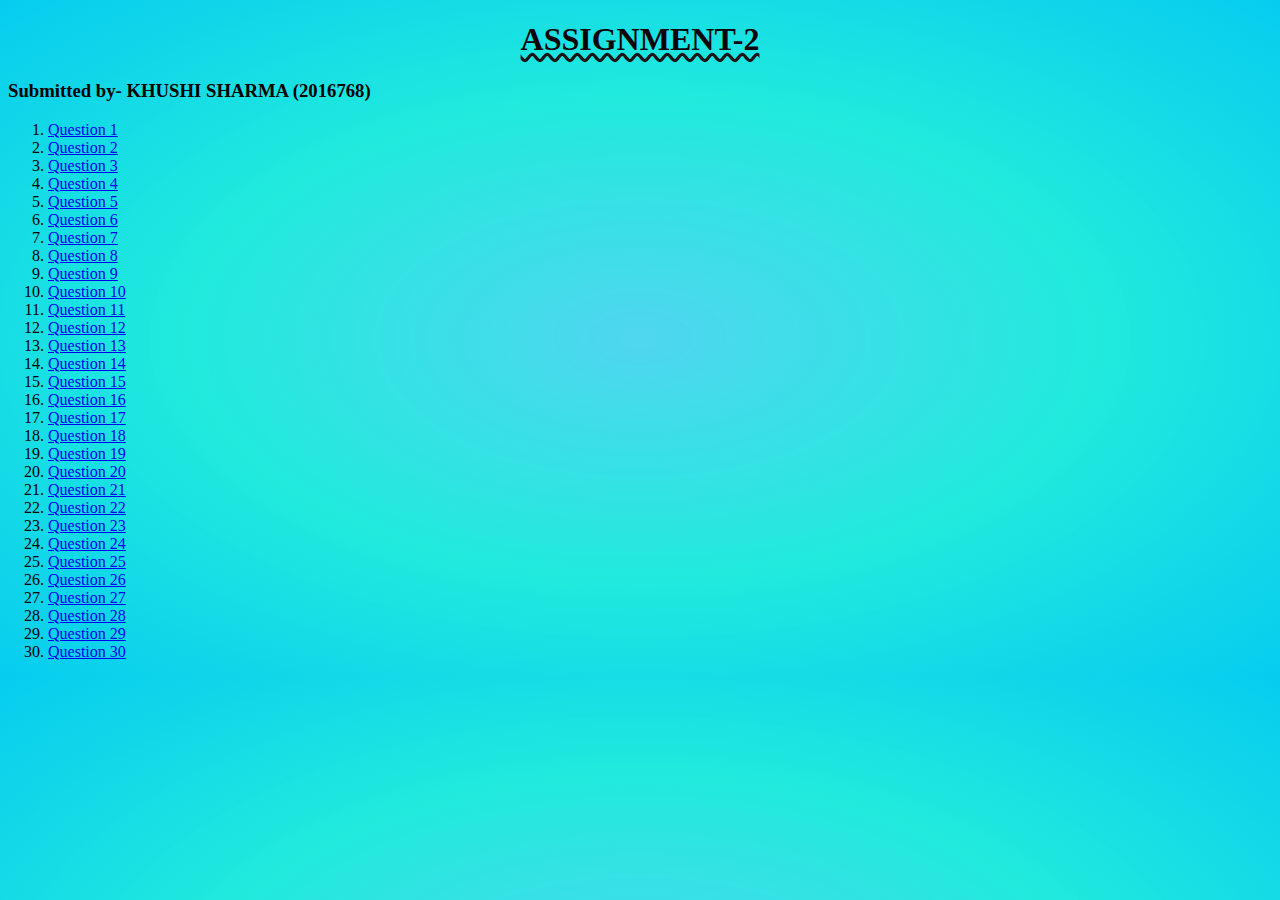
<file: index.html>
<!DOCTYPE html>
<html lang="en">
<head>
    <meta charset="UTF-8">
    <meta http-equiv="X-UA-Compatible" content="IE=edge">
    <meta name="viewport" content="width=device-width, initial-scale=1.0">
    <title>Assignment </title>
    <STYLE >
        body{
            background-color: rgb(54, 195, 234);
            background-image: radial-gradient(rgba(82, 216, 240, 0.909),rgba(30, 240, 219, 0.858),rgba(0, 205, 241, 0.881)100%)
            
        }
        h1{
            color: rgb(11, 1, 6);
            font: 500;
            text-align: center;
            text-decoration: underline;
            text-decoration-color: rgb(23, 20, 23);
            text-decoration-style:wavy;
           
           
           
            text-transform:uppercase;
        }
    </STYLE>
</head>
<body>
    <h1>Assignment-2</h1>
    <h3>Submitted by- KHUSHI SHARMA (2016768)</h3>
    <ol>
        <li><a href="Q1.html">Question 1</a></li>
        <li><a href="Q2.html">Question 2 </a></li>
        <li><a href="Q3.html">Question 3</a></li>
        <li><a href="Q4.html">Question 4</a></li>
        <li><a href="Q5.html">Question 5</a></li>
        <li><a href="Q6.html">Question 6</a></li>
        <li><a href="Q7.html">Question 7</a></li>
        <li><a href="Q8.html">Question 8</a></li>
        <li><a href="Q9.html">Question 9</a></li>
        <li><a href="Q10.html">Question 10</a></li>
        <li><a href="Q11.html">Question 11</a></li>
        <li><a href="Q12.html">Question 12</a></li>
        <li><a href="Q13.html">Question 13</a></li>
        <li><a href="14.html">Question 14</a></li>
        <li><a href="15.html">Question 15</a></li>
        <li><a href="16.html">Question 16</a></li>
        <li><a href="17.html">Question 17</a></li>
        <li><a href="18.html">Question 18</a></li>
        <li><a href="19.html">Question 19</a></li>
        <li><a href="Q20.html">Question 20</a></li>
        <li><a href="question 21.html">Question 21</a></li>
        <li><a href="22.html">Question 22</a></li>
        <li><a href="23.htm">Question 23</a></li>
        <li><a href="24.html">Question 24</a></li>
        <li><a href="25.htm">Question 25</a></li>
        <li><a href="26.htm">Question 26</a></li>
        <li><a href="27.html">Question 27</a></li>
        <li><a href="28.html">Question 28</a></li>
        <li><a href="29.html">Question 29</a></li>
        <li><a href="ex30.html">Question 30</a></li>
    </ol>
</body>
</html>
</file>
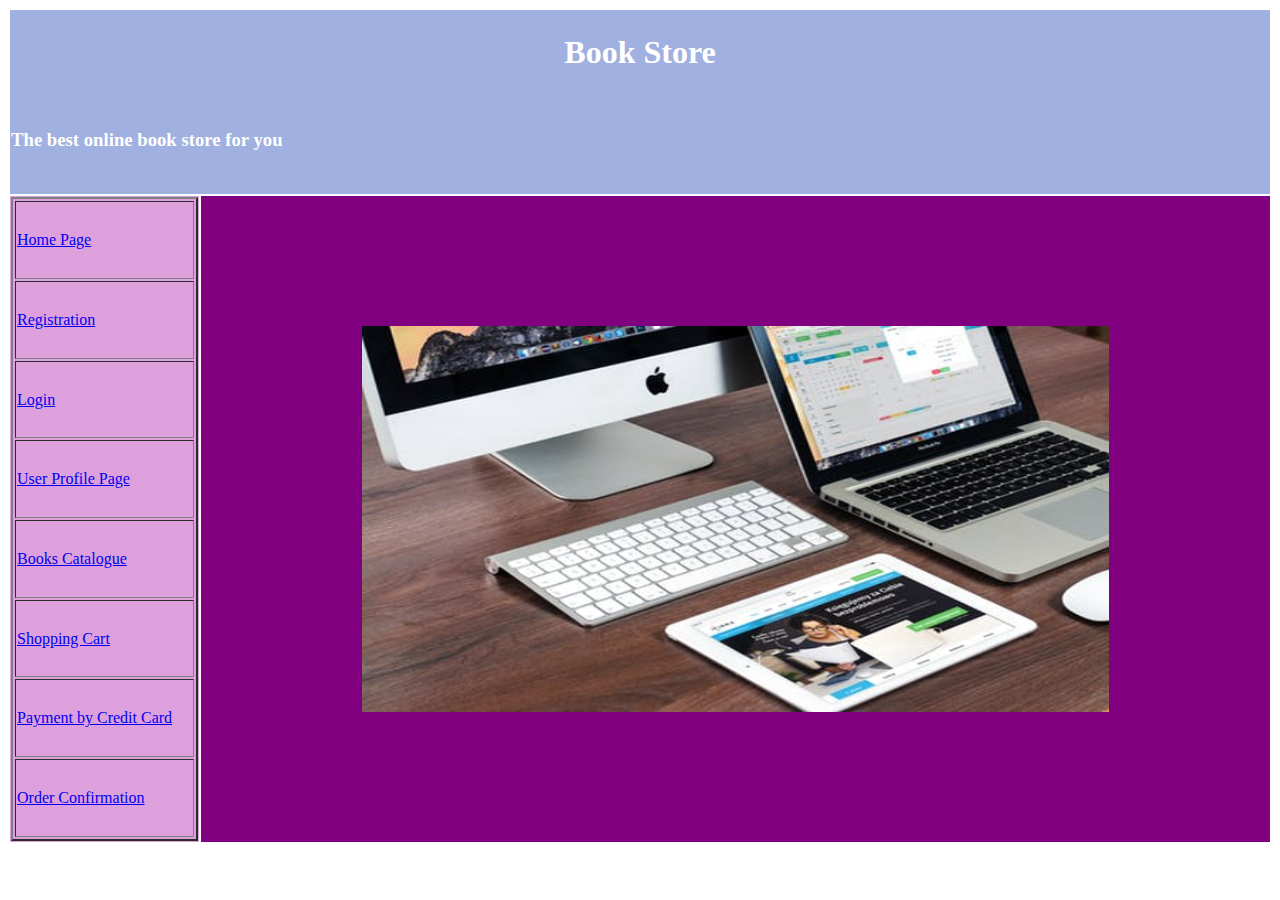
<file: 14.html>
<html>
    <body text="white">
        <table border=0 height=100% width=100% >
            <tr bgcolor="navyblue" height=20% >
                <td colspan=2><h1 align=center> Book Store</h1><br><h3>The best online book store for you</h3></td>
            </tr>
            <tr height=70% >
                <td  bgcolor= plum width=15% >
                    <table border=2 height=100% width=100% >
                        <tr><td><a href="homee.html" target=_self>Home Page</a></td></tr>
                        <tr><td><a href="Registrationnn.html" target=display >Registration</a></td></tr>
                        <tr><td><a href="loginnn.html" target=display >Login</a></td></tr>
                        <tr><td><a href="profilee.html" target=_self >User Profile Page</a></td></tr>
                        <tr><td><a href="catalogue.html" target=_self >Books Catalogue</a></td></tr>
                        <tr><td><a href="cart.html" target=_self>Shopping Cart</a></td></tr>
                        <tr><td><a href="cart.html" target=_self >Payment by Credit Card</a></td></tr>
                        <tr><td><a href="orderconf.html" target=_self>Order Confirmation</a></td></tr>
                    </table>
                </td>
                <td bgcolor="purple" align=center valign=middle >
                <img src="images\3.jpeg" height=60% width=70% />
                </td>
            </tr>
            <tr bgcolor=red height=5% >
            </tr>
        </table>
    </body>
</html>
</file>
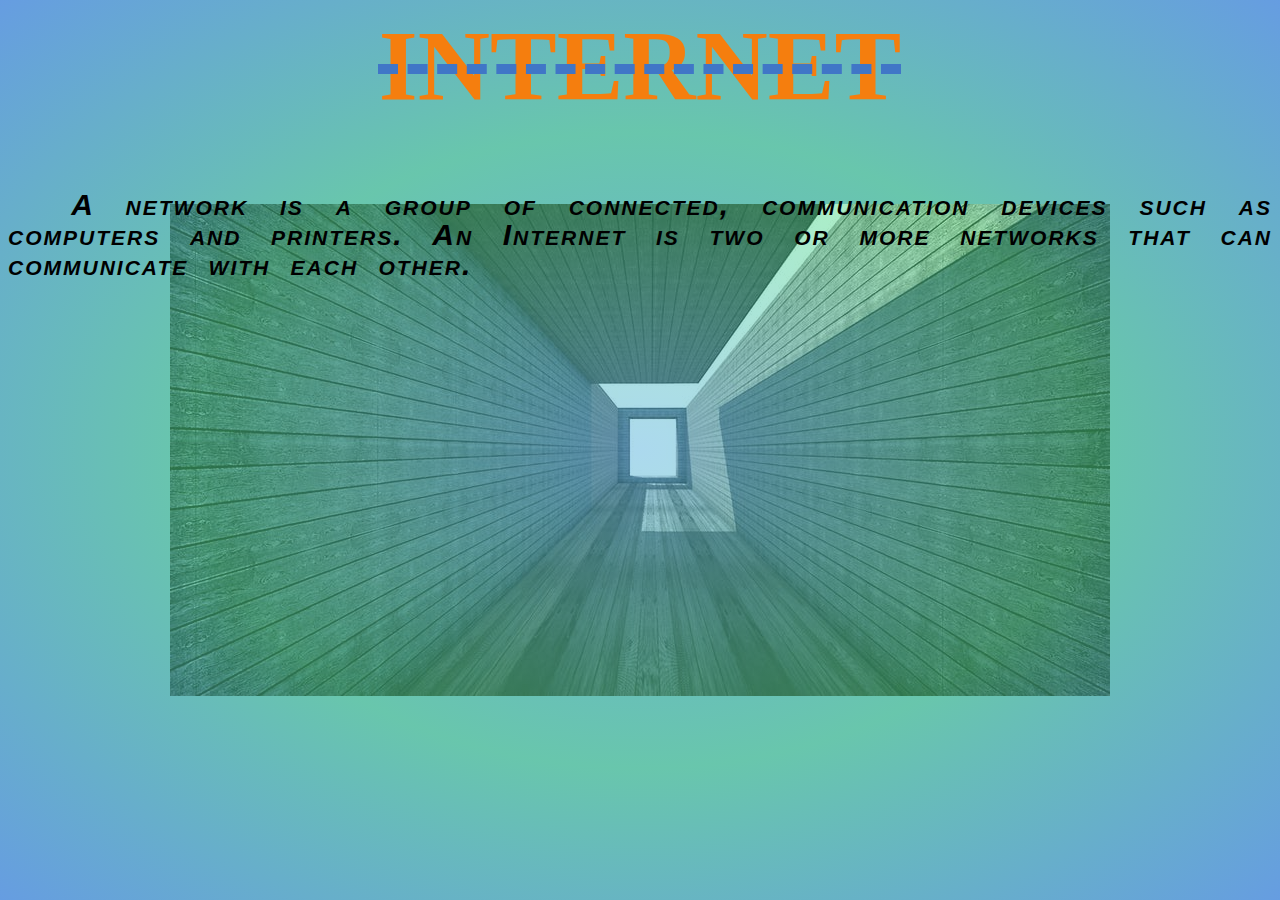
<file: 15.html>
<html>
    <head>
        <title> CSS </title>
        <style>
            h1{
                color:rgb(245, 126, 14);
                text-align: center;
                text-decoration: overline underline;
                text-decoration-color: plum;
                text-decoration-style:wavy;
                text-decoration-thickness:4px;
                text-decoration: dashed line-through rgb(64, 118, 199); 
                font-size: 100px;
                text-transform:uppercase;
            }
            p{
                text-align:justify;
                text-indent: 5%;
                line-height: 30px;
                font-size: 30px;
                letter-spacing: 2px;
                word-spacing: 10px;
                font-family: 'Franklin Gothic Medium', 'Arial Narrow', Arial, sans-serif;
                font-weight: bold;
                font-variant:small-caps;
                font-style: italic;
            }
            body{
                background-color: rgb(122, 170, 212);
                background-image: radial-gradient(rgba(89, 179, 221, 0.5),rgba(87, 226, 133, 0.5),rgba(82, 144, 238, 0.5)100%), url("images/7.jpeg");
                background-position:center;
                background-size:cover,inherit;
                background-repeat:no-repeat;
            }  
        </style>
    </head>
    <body>
        <h1> INTERNET</h1>
        <p> A network is a group of connected, communication devices such as computers and printers. An Internet is two or more networks that can communicate with each other.</p>
    </body>
</html>
</file>
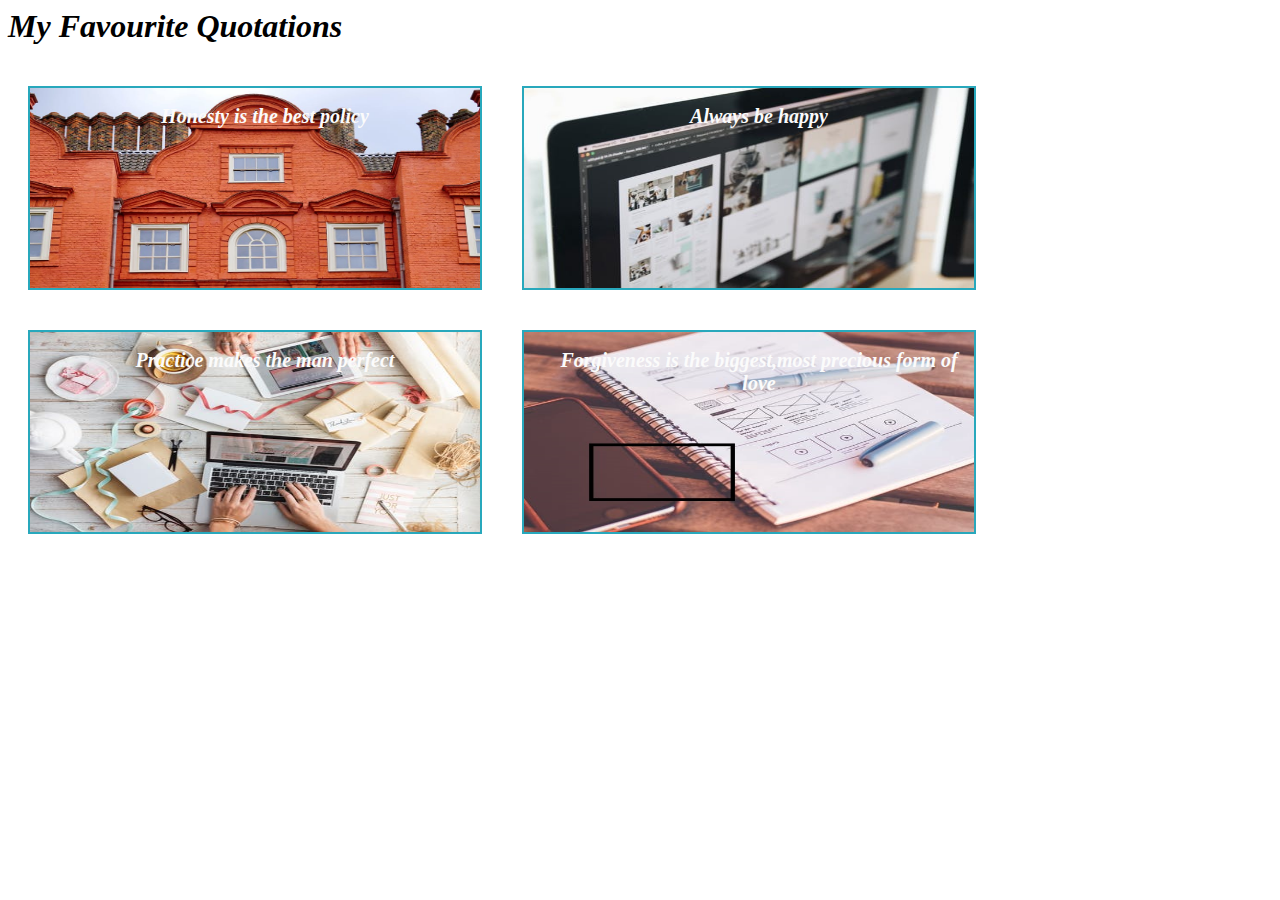
<file: 16.html>
<html>
    <head>
        <style>
        div{
            height:200px;
            width:450px;
            position: relative;
            float: left;
            border: solid 2px rgb(40, 168, 188);
            margin: 20px;
            
            

        }
        img{
            height:100%;
            width:100%;
            z-index: -5;
            position:absolute;
            top: 0;
            left: 0;
            margin: 0;
        }
        h2{
            font-style:italic;
            font-weight: bolder;
            font-size: 20px;
            margin-left: 20px;
            text-align: center;
            color: rgb(251, 251, 251);
            

        }
        h1{
            font-family: Algerian;
            font-style: italic  
        }
        
    </style>
    </head>
    <body>
            <h1>My Favourite Quotations</h1>
        <div>
            <h2 style="z-index:20;"> Honesty is the best policy</h2>
            <img class="inner" src="images/9.jpeg">
        </div>
        <div>
            <h2 style="z-index:20;">Always be happy</h2>
            <img class="inner" src="images/1.jpeg">
        </div>
        <div>
            <h2 style="z-index:20;">Practice makes the man perfect</h2>
            <img class="inner" src="images/5.jpeg">
        </div>
        <div>
            <h2 style="z-index:20;">Forgiveness is the biggest,most precious form of love</h2>
            <img class="inner" src="images/2.jpeg">
        </div>
    </body>
</html>
</file>
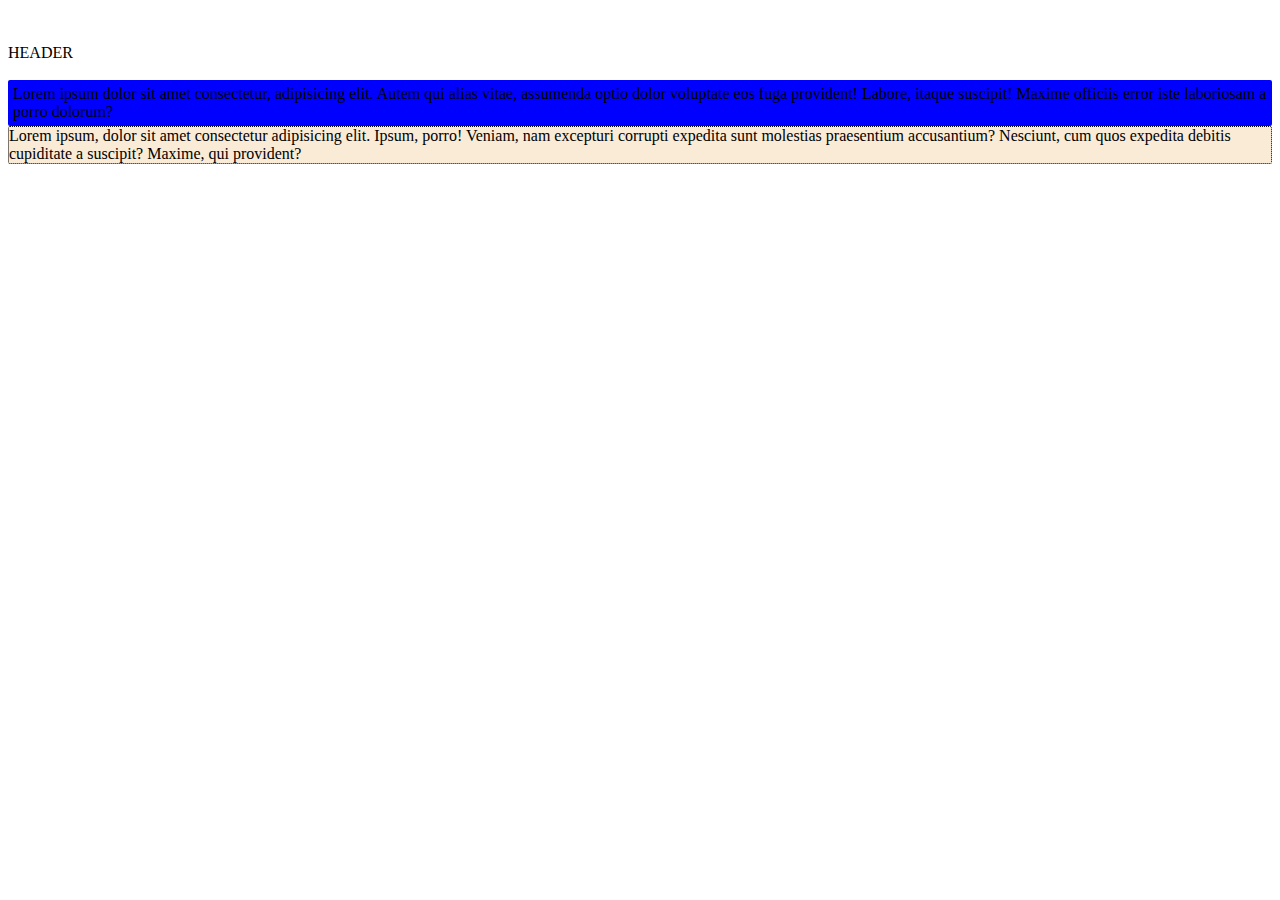
<file: 17.html>
<!--Make a layout template that contains a header and two paragraphs. Use float to line up the
two paragraphs as columns side by side. Give the header and two paragraphs a border
and/or a background color so you can see where they are-->
<html>
    <head>
        <title>
            17th ques
        </title>
        <link href="17.css" rel="stylesheet" type="text/css">
    </head>
    <body>

        <br>
        <br>

        <div id="head">
            HEADER
        </div>
    
        <br>
        <br>
        
        <div id="para1">
            Lorem ipsum dolor sit amet consectetur, adipisicing elit. Autem qui alias vitae, assumenda optio dolor voluptate eos fuga provident! Labore, itaque suscipit! Maxime officiis error iste laboriosam a porro dolorum?
        </div>

        <br>
        <br>

        <div id="para2">
            Lorem ipsum, dolor sit amet consectetur adipisicing elit. Ipsum, porro! Veniam, nam excepturi corrupti expedita sunt molestias praesentium accusantium? Nesciunt, cum quos expedita debitis cupiditate a suscipit? Maxime, qui provident?
        </div>
    </body>
</html>
</file>
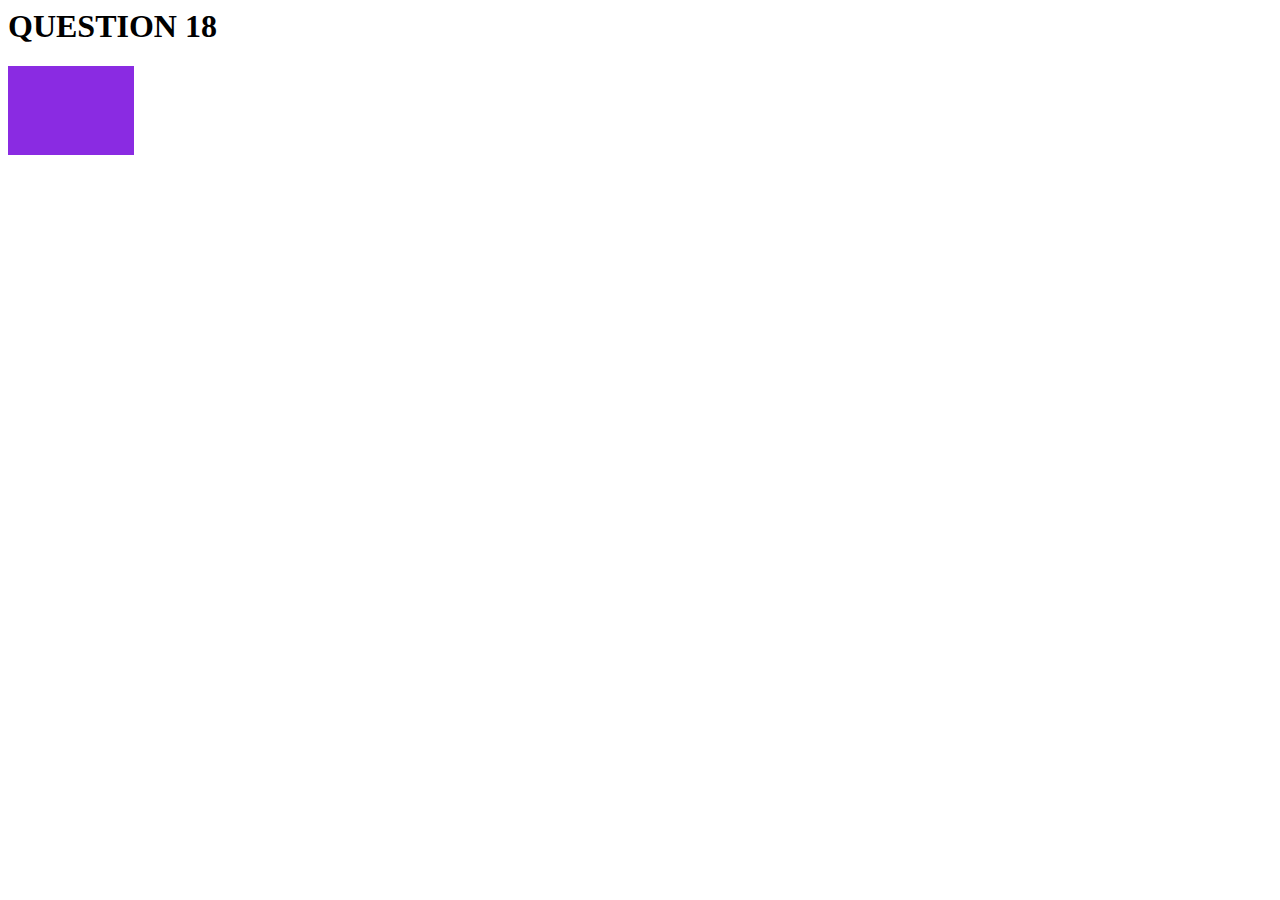
<file: 18.html>
<html>
    <head>
        <title> question 18</title>
        <link href="18.css" rel="stylesheet" type="text/CSS">
    </head>
    <body>
        <h1> QUESTION 18</h1>
        <div class="square">
            
        </div>
    </body>
</html>
</file>
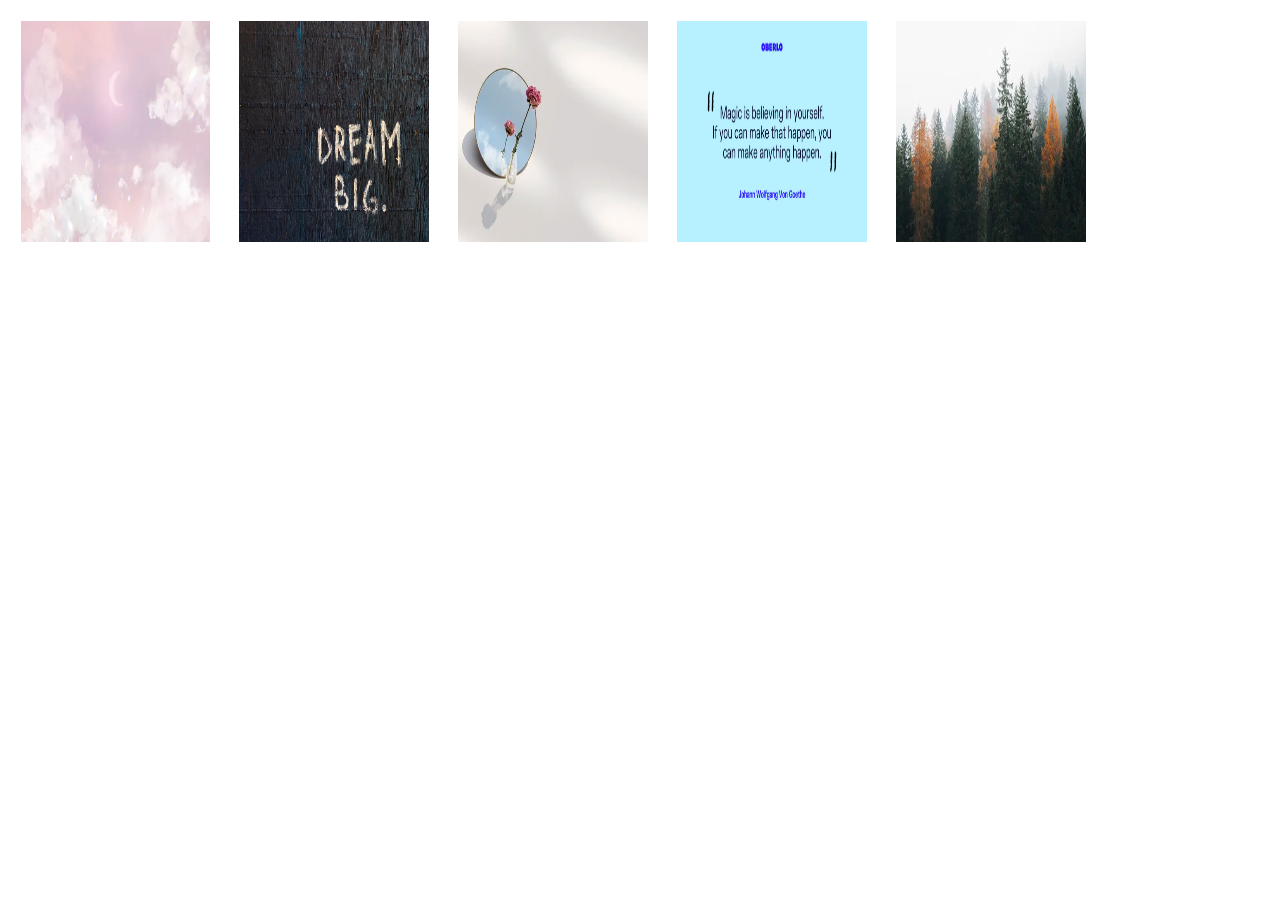
<file: 19.html>
<html>
    <head>
        <title>
            question 19
        </title>
        <link href="19.css" rel="stylesheet" type="text/CSS">
    </head>
    <body>
    
        <img src="1.jpg">
       
    
        <img src="2.jpg">
       
    
        <img src="4.jpg">
       
    
        <img src="5.jpeg">
       
    
        <img src="9.jpg">
    </body>
</html>
</file>
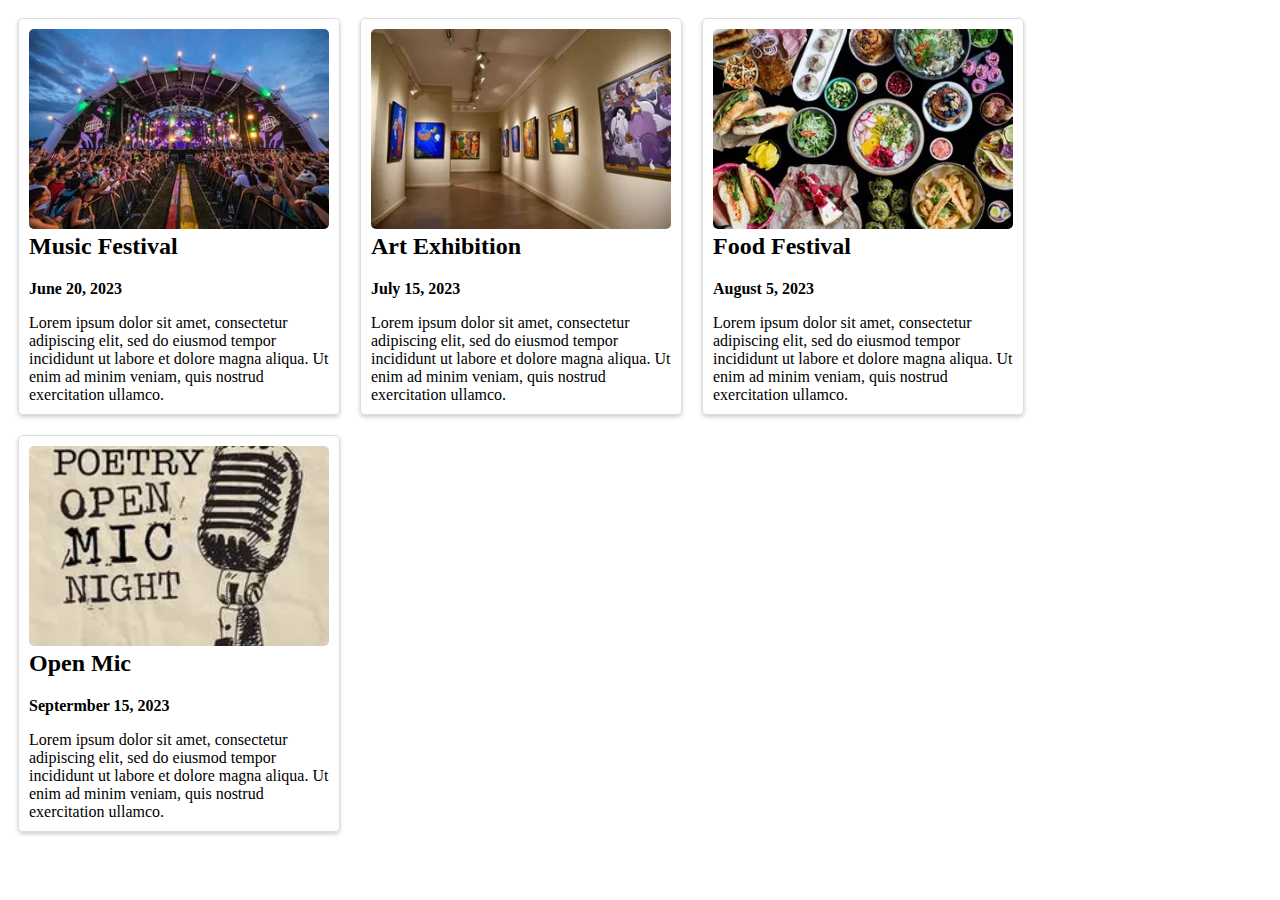
<file: 23.htm>
<!DOCTYPE html>
<html>
  <head>
    <title>Events</title>
    <link rel="stylesheet" href="23.css">
  </head>
  <body>
    <div id="event-container"></div>
    <script src="23.js"></script>
  </body>
</html>
</file>
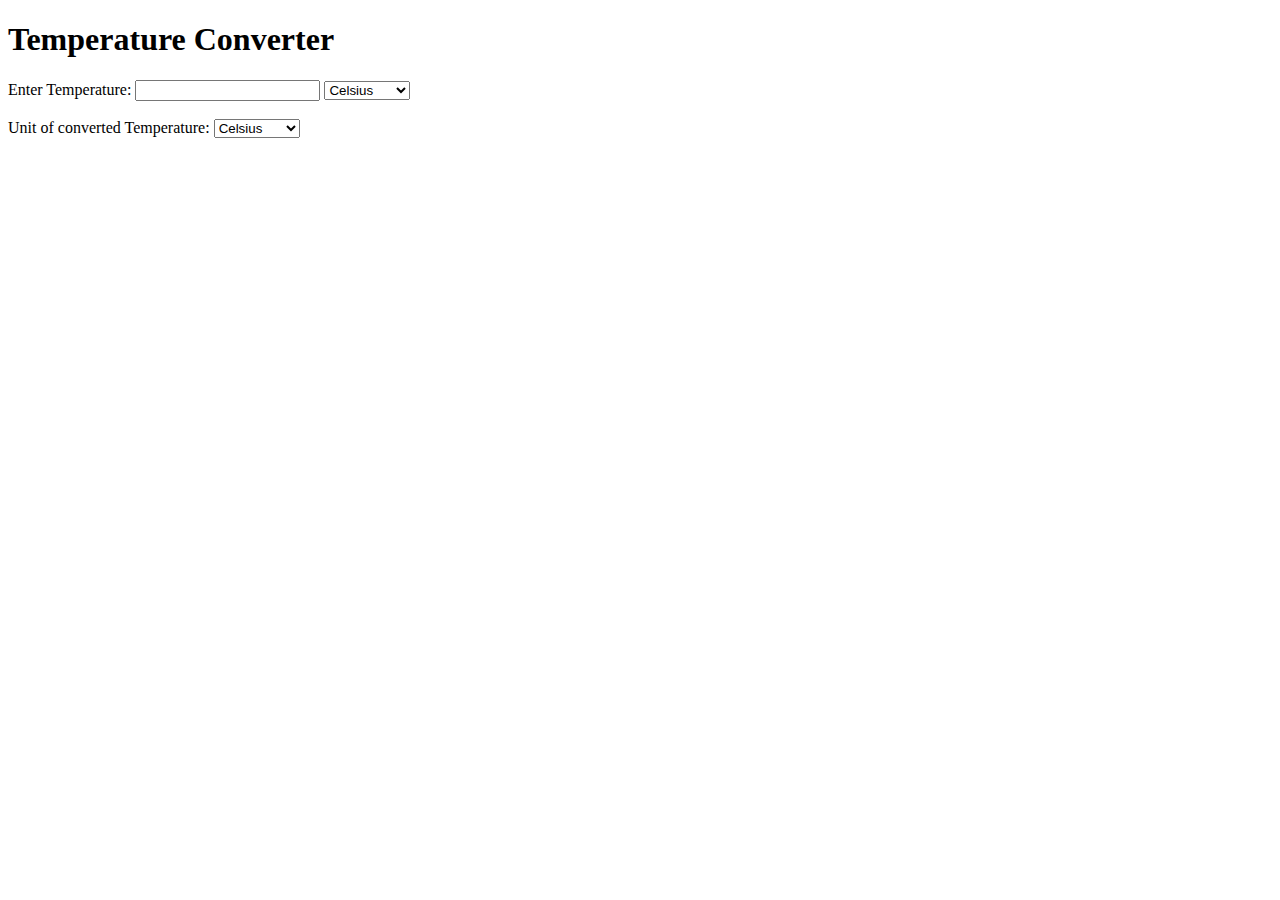
<file: 24.html>
<!DOCTYPE html>
<html lang="en">
<head>
    <meta charset="UTF-8">
    <meta http-equiv="X-UA-Compatible" content="IE=edge">
    <meta name="viewport" content="width=device-width, initial-scale=1.0">
    <title>Temp Converter</title>
    <script src="24.js"></script>
</head>
<body>

    <h1>Temperature Converter</h1>

    <form>
   
        <!-- take input temprature -->
        <label for="inputTemp" >Enter Temperature:</label>
        <input type="number" name="input" oninput="Convert()">

        <!-- input option -->
       <select name="inputOption" id="inputOption" onchange="Convert()">
            <option value="C">Celsius</option>
            <option value="F">Fahrenheit</option>
            <option value="K">Kelvin</option>
        </select>
        <br><br>

        <!-- output option   -->
        <label for="outputTemp">Unit of converted Temperature: </label>
        <select name="outputOption" id="outputOption" onchange="Convert()">
            <option value="C">Celsius</option>
            <option value="F">Fahrenheit</option>
            <option value="K">Kelvin</option>
        </select>
        <br><br>

    </form>

    <!-- CONVERT BUTTON  -->
    <!-- <button onclick="Convert()">Convert</button> -->
   
    <p id="result"> </p>

</body>
</html>
</file>
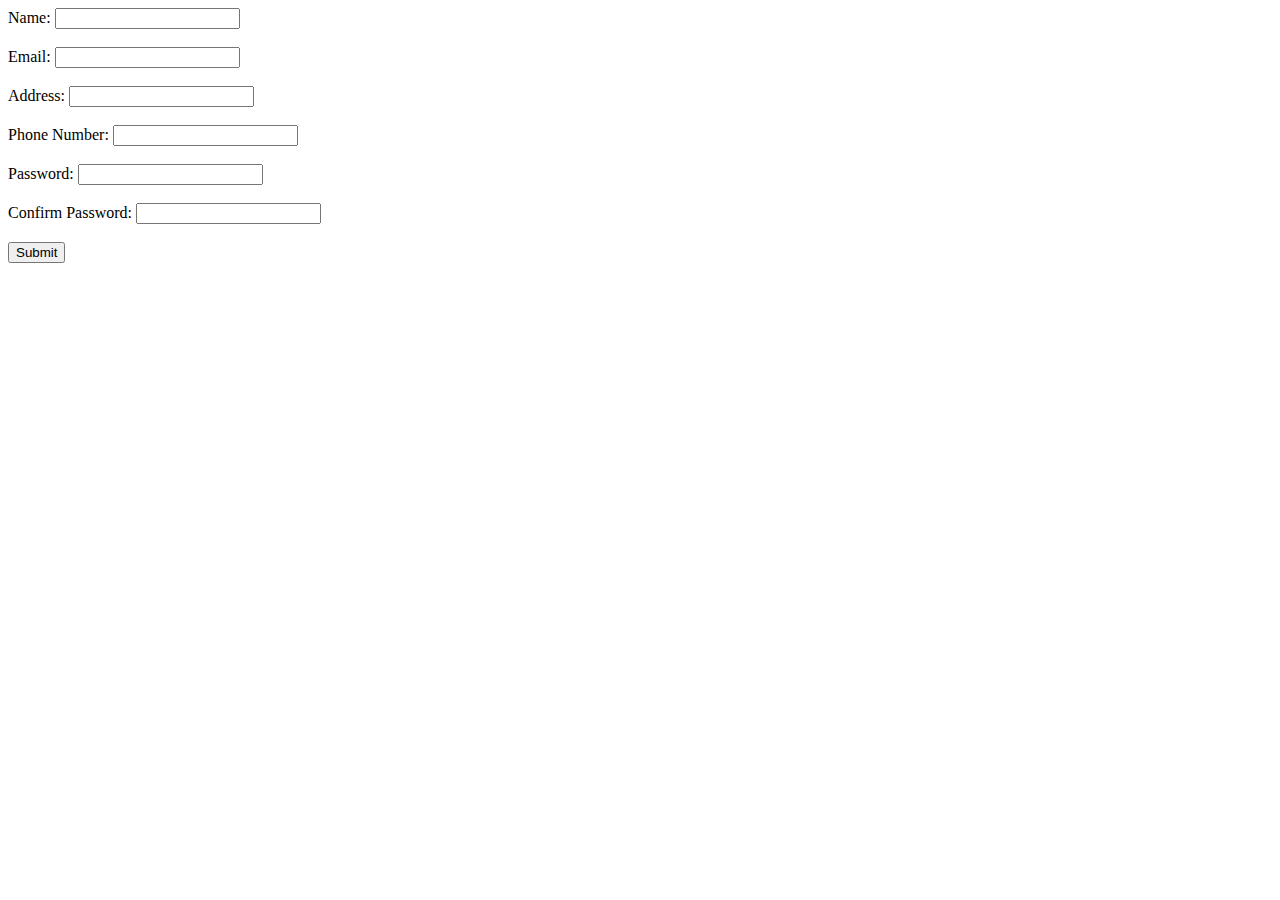
<file: 25.htm>
<!DOCTYPE html>
<html lang="en">
<head>
    <meta charset="UTF-8">
    <meta http-equiv="X-UA-Compatible" content="IE=edge">
    <meta name="viewport" content="width=device-width, initial-scale=1.0">
    <title>Form validation</title>
    <script src="25.js"></script>
</head>
<body>
    <form id="myForm" onsubmit="return validateForm()" method="post">

        <!--    NAME    -->
        <label for="name">Name:</label>
        <input type="text" id="name" name="name" required>
        <br><br>

        <!--    EMAIL    -->
        <label for="email">Email:</label>
        <input type="email" id="email" name="email" required>
        <br><br>

        <!--    ADDRESS    -->
        <label for="address">Address:</label>
        <input type="text" id="address" name="address" required>
        <br><br>

        <!--    PHONE    -->
        <label for="phone">Phone Number:</label>
        <input type="number" id="phone" name="phone" required>
        <br><br>

        <!--    PASSWORD    -->
        <label for="password">Password:</label>
        <input type="password" id="password" name="password" minlength="8" required>
        <br><br>

        <!--    CONFIRM PASSWORD    -->
        <label for="cpassword">Confirm Password:</label>
        <input type="password" id="cpassword" name="cpassword" minlength="8" required>
        <br><br>

        <!--    SUBMIT    -->
        <input type="submit" value="Submit">

      </form>
      
</body>
</html>
</file>
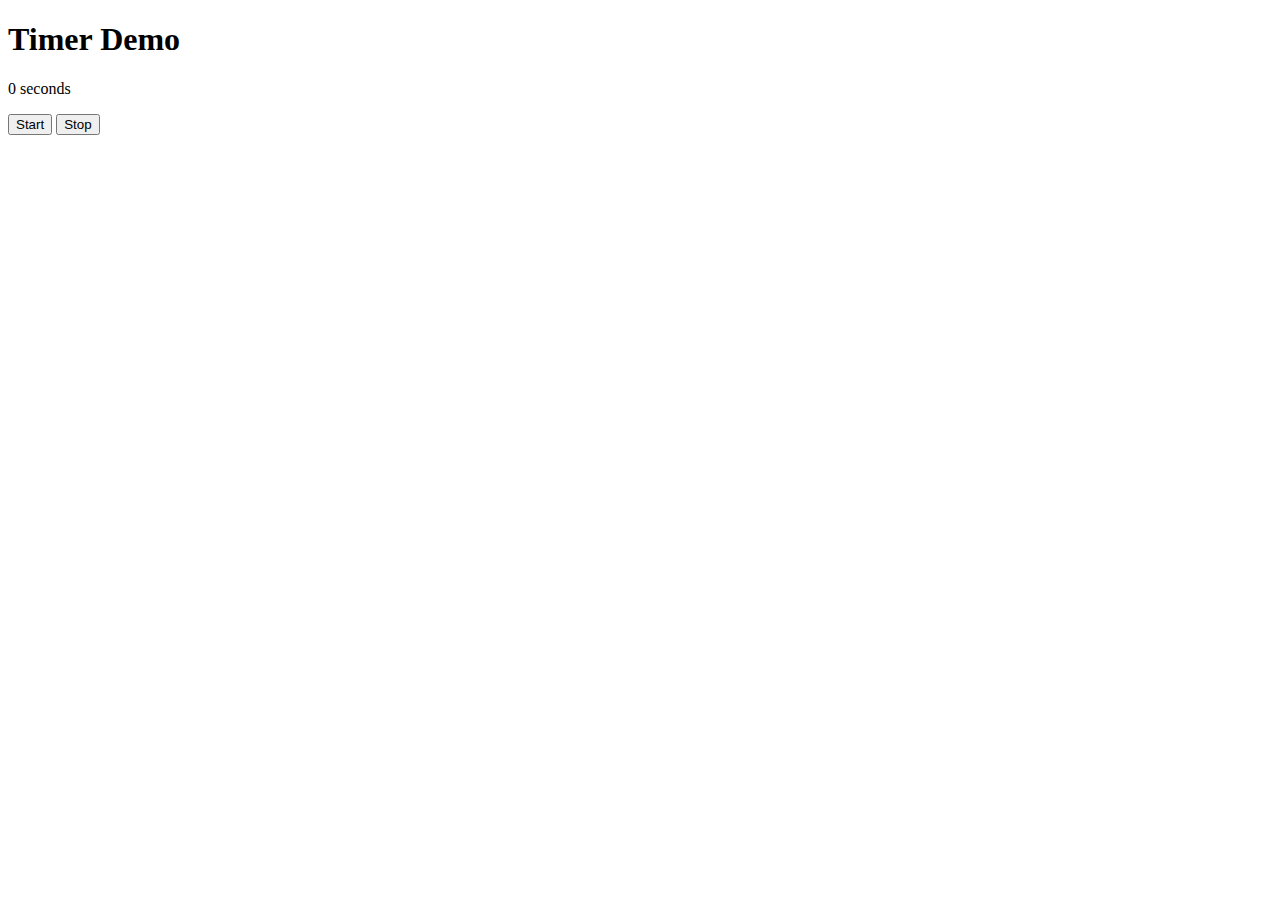
<file: 26.htm>
<!DOCTYPE html>
<html>
  <head>
    <title>Timer Demo</title>
  </head>
  <body>
    <h1>Timer Demo</h1>
    <p id="timer">0 seconds</p>
    <button id="startButton">Start</button>
    <button id="stopButton">Stop</button>

    <script>
      var startTime;
      var timerInterval;

      function startTimer() {
        startTime = Date.now();
        timerInterval = setInterval(updateTimer, 1000);
      }

      function stopTimer() {
        clearInterval(timerInterval);
      }

      function updateTimer() {
        var elapsedTime = Math.floor((Date.now() - startTime) / 1000);
        var timerElement = document.getElementById("timer");
        timerElement.innerHTML = elapsedTime + " seconds";
      }

      var startButton = document.getElementById("startButton");
      startButton.addEventListener("click", startTimer);

      var stopButton = document.getElementById("stopButton");
      stopButton.addEventListener("click", stopTimer);
    </script>
  </body>
</html>
</file>
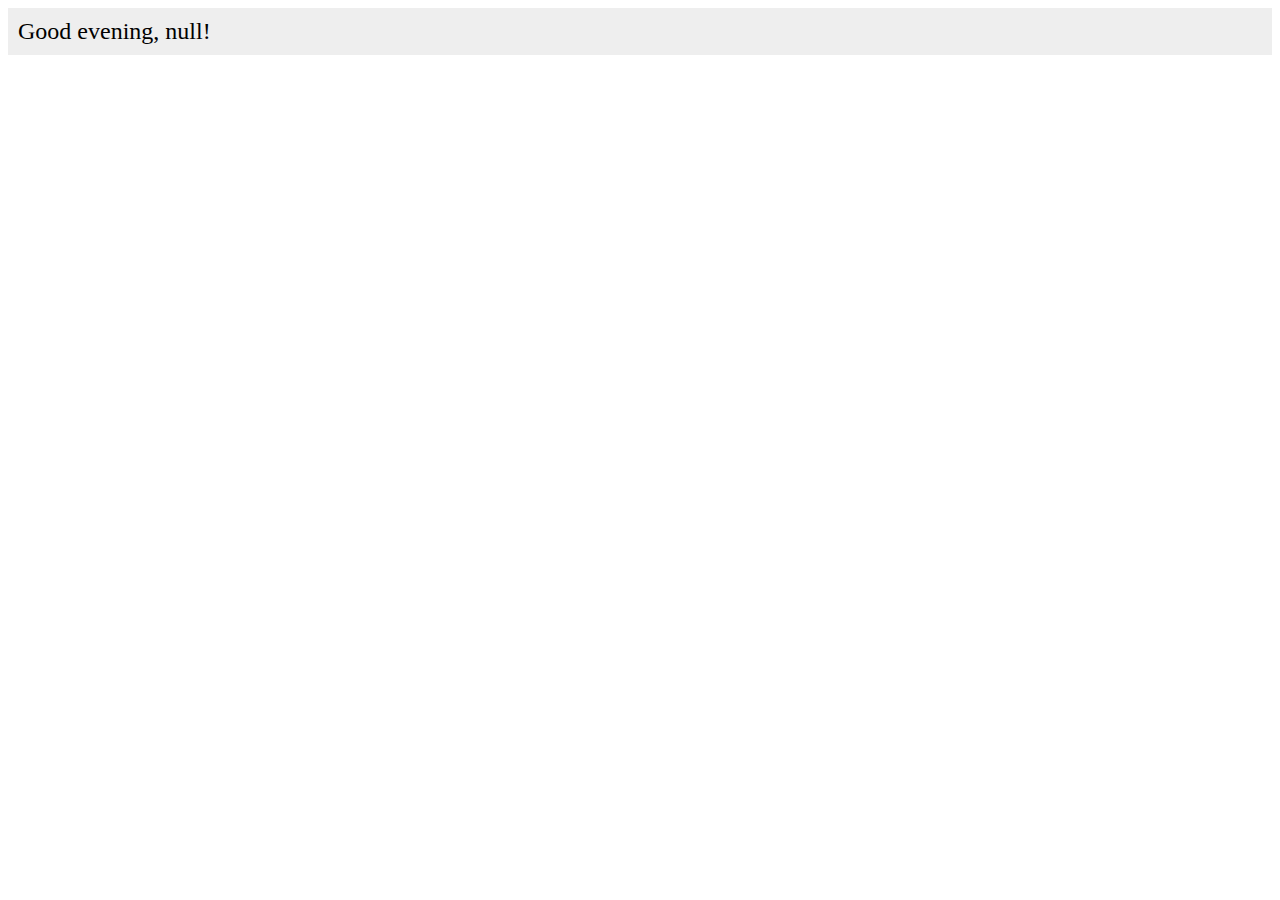
<file: 28.html>
<!DOCTYPE html>
<html lang="en">
<head>
    <meta charset="UTF-8">
    <title>question28</title>
</head>
<body>
    <script src="28.js"></script>
    <script>
      greeting();
    </script>
</body>
</html>
</file>
<file: 17.css>
#para1{
    
    border: 1px;
    background-color: blue;
    border-radius: 2px;
    padding:5px;
    float: left;
 
}

#para2{
    
    border: 1px;
    border-style: dotted;
    border-radius: 2px;
    background-color: antiquewhite;
    float: left;
}

#head{
    font: bold;
}

div{
    float:left;
}
</file>
<file: 18.css>
.square{
    height: 10%;
    width: 10%;
    position: relative;
    animation-duration: 10s;
    animation-name: move;
    background-color: blueviolet;
    animation-iteration-count: infinite;
}


@keyframes move {

    from{
        top: 0% ;
        left: 0% ;
    }
    
    25% {
        top:25%;
        left: 0%;
    }

    50% {
        top:25%;
        left: 25%;
    }
    75% {
        top:0%;
        left:25%;
    }

    to{
        top: 0% ;
        left: 0% ;
    }
}
</file>
<file: 19.css>
img{
    height: 25%;
    width: 15%;
    position: relative;
    padding: 1%;
}

img:hover{
    transform: scale(1.2);
}
</file>
<file: 23.css>
.event-card {
    border: 1px solid #ddd;
    border-radius: 5px;
    box-shadow: 0 2px 4px rgba(0,0,0,0.2);
    padding: 10px;
    margin: 10px;
    width: 300px;
    display: inline-block;
  }
  
  .event-card img {
    width: 100%;
    height: 200px;
    object-fit: cover;
    border-radius: 5px;
  }
  
  .event-card h2 {
    margin-top: 0;
    font-size: 24px;
  }
  
  .event-card p {
    margin-bottom: 0;
  }
  
  .event-card .date {
    font-weight: bold;
  }
</file>
